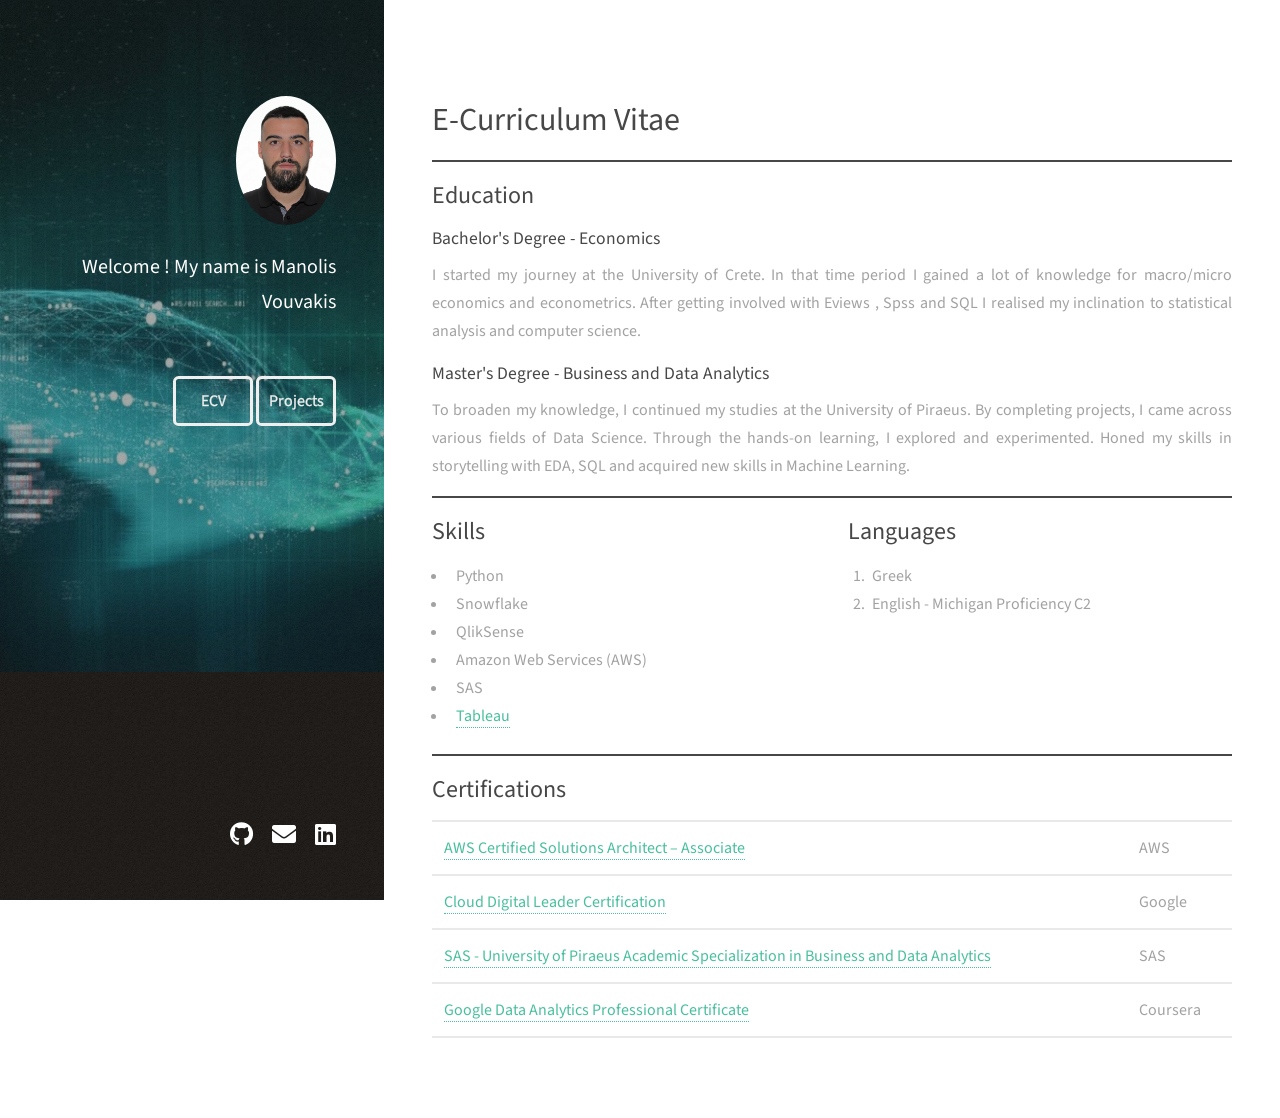
<file: index.html>
<!DOCTYPE HTML>

<html>
	<head>
		<title>Manolis Vouvakis</title>
		<meta charset="utf-8" />
		<meta name="viewport" content="width=device-width, initial-scale=1, user-scalable=no" />
		<link rel="stylesheet" href="assets/css/main.css" />
		<!-- Global site tag (gtag.js) - Google Analytics -->
		<script async src="https://www.googletagmanager.com/gtag/js?id=G-R4YEJYYSDJ"></script>
		<script>
		window.dataLayer = window.dataLayer || [];
		function gtag(){dataLayer.push(arguments);}
		gtag('js', new Date());

		gtag('config', 'G-R4YEJYYSDJ');
		</script>
		<link rel="icon" href="data:image/svg+xml,<svg xmlns=%22http://www.w3.org/2000/svg%22 viewBox=%220 0 100 100%22><text y=%22.9em%22 font-size=%2290%22>🤖</text></svg>">
	</head>
	
	<body class="is-preload">

		<!-- Header -->
		<header id="header">
			<div class="inner">
				<a href="#" class="image avatar"><img src="images/avatar.jpg" alt="" /></a>
				<h1><strong>Welcome !<br/>
				My name is Manolis Vouvakis<br /></h1></strong>
				<br/>
				<br/>
				<ul class="icons">
					<a href="index.html" class="button">ECV</a>
					<a href="projects.html" class="button"> Projects</a>
				</ul>
			</div>
			
		</header>


		<!-- Main -->
		<div id="main">
				<section>
					<header class="major">
						<h2>E-Curriculum Vitae</h2>
					</header>
					<!-- <p align="justify">Feel free to check out some of my projects !</p> -->
				</section>
				<section>
					<h2>Education</h2>
					
					<h4>Bachelor's Degree - Economics</h4>
					<p align="justify">I started my journey at the University of Crete. In that time period I gained a lot of knowledge for macro/micro economics and econometrics. After getting involved with Eviews , Spss and SQL I realised my inclination to statistical analysis and computer science.  </p>

					<h4>Master's Degree - Business and Data Analytics</h4>
					<p align="justify">To broaden my knowledge, I continued my studies at the University of Piraeus. By completing projects, I came across various fields of Data Science. Through the hands-on learning, I explored and experimented. Honed my skills in storytelling with EDA, SQL and acquired new skills in Machine Learning.</p>
				</section>
				<section>
					<div class="row">
						
						<div class="col-6 col-12-xsmall">
							<h2>Skills</h2>
							<ul>
								<li>Python</li>
								<li>Snowflake</li>
								<li>QlikSense</li>
								<li>Amazon Web Services (AWS)</li>
								<li>SAS</li>
								<li><a href="https://public.tableau.com/app/profile/manolis5971#!/?newProfile=&activeTab=0">Tableau</li></a>
							</ul>
						</div>
						<div class="col-6 col-12-xsmall">
							<h2>Languages</h2>
							<ol>
								<li>Greek</li>
								<li>English - Michigan Proficiency C2</li>
							</ol>
						</div>
					</div>
				</section>

				<section>
					<div>
						<h2>Certifications</h2>
					
						<table>
							<tbody>
								<tr>
									<td><a href="https://www.credly.com/badges/e6069e85-a4a1-4d57-ad2b-5b994cb06826/public_url"> AWS Certified Solutions Architect – Associate</a></td>
									<td>AWS</td>
								</tr>
								<tr>
									<td><a href="https://www.credly.com/badges/b5d3c0a4-45ec-47df-8855-a85343ca907e/public"> Cloud Digital Leader Certification</a></td>
									<td>Google</td>
								</tr>
								<tr>
									<td><a href="https://www.credly.com/badges/bc2b63ba-1ce1-4568-a927-0ab53191e6ae/linked_in?t=rwypki"> SAS - University of Piraeus Academic Specialization in Business and Data Analytics</a></td>
									<td>SAS</td>
								</tr>
								<tr>
									<td><a href="https://www.coursera.org/account/accomplishments/professional-cert/U594R2S8BNKU?utm_source=ln&utm_medium=certificate&utm_content=cert_image&utm_campaign=pdf_header_button&utm_product=prof"> Google Data Analytics Professional Certificate</a></td>
									<td>Coursera</td>
								</tr>
							</tbody>
						</table>
					</div>

				</section>
			
				<!-- <section>
					<div>
						<br />
						<blockquote>Only after you start your journey you realize the destination.</blockquote>
					</div>
					
				</section> -->
		</div>
						
		<!-- Footer -->
		<footer id="footer">
			<div class="inner">
				<ul class="icons">
					<li><a href="https://github.com/emvouvakis" class="icon brands fa-github"><span class="label"></span></a></li>
					<li><a href="mailto:em.vouvakis@gmail.com" class="icon solid fa-envelope"><span class="label"></span></a></li>
					<li><a href="https://www.linkedin.com/in/manolis-vouvakis/" class="icon brands fa-linkedin"><span class="label"></span></a></li>
				</ul>
			</div>
		</footer>

		<!-- Scripts -->
		<script src="assets/js/jquery.min.js"></script>
		<script src="assets/js/jquery.poptrox.min.js"></script>
		<script src="assets/js/browser.min.js"></script>
		<script src="assets/js/breakpoints.min.js"></script>
		<script src="assets/js/util.js"></script>
		<script src="assets/js/main.js"></script>
	</body>
</html>
</file>
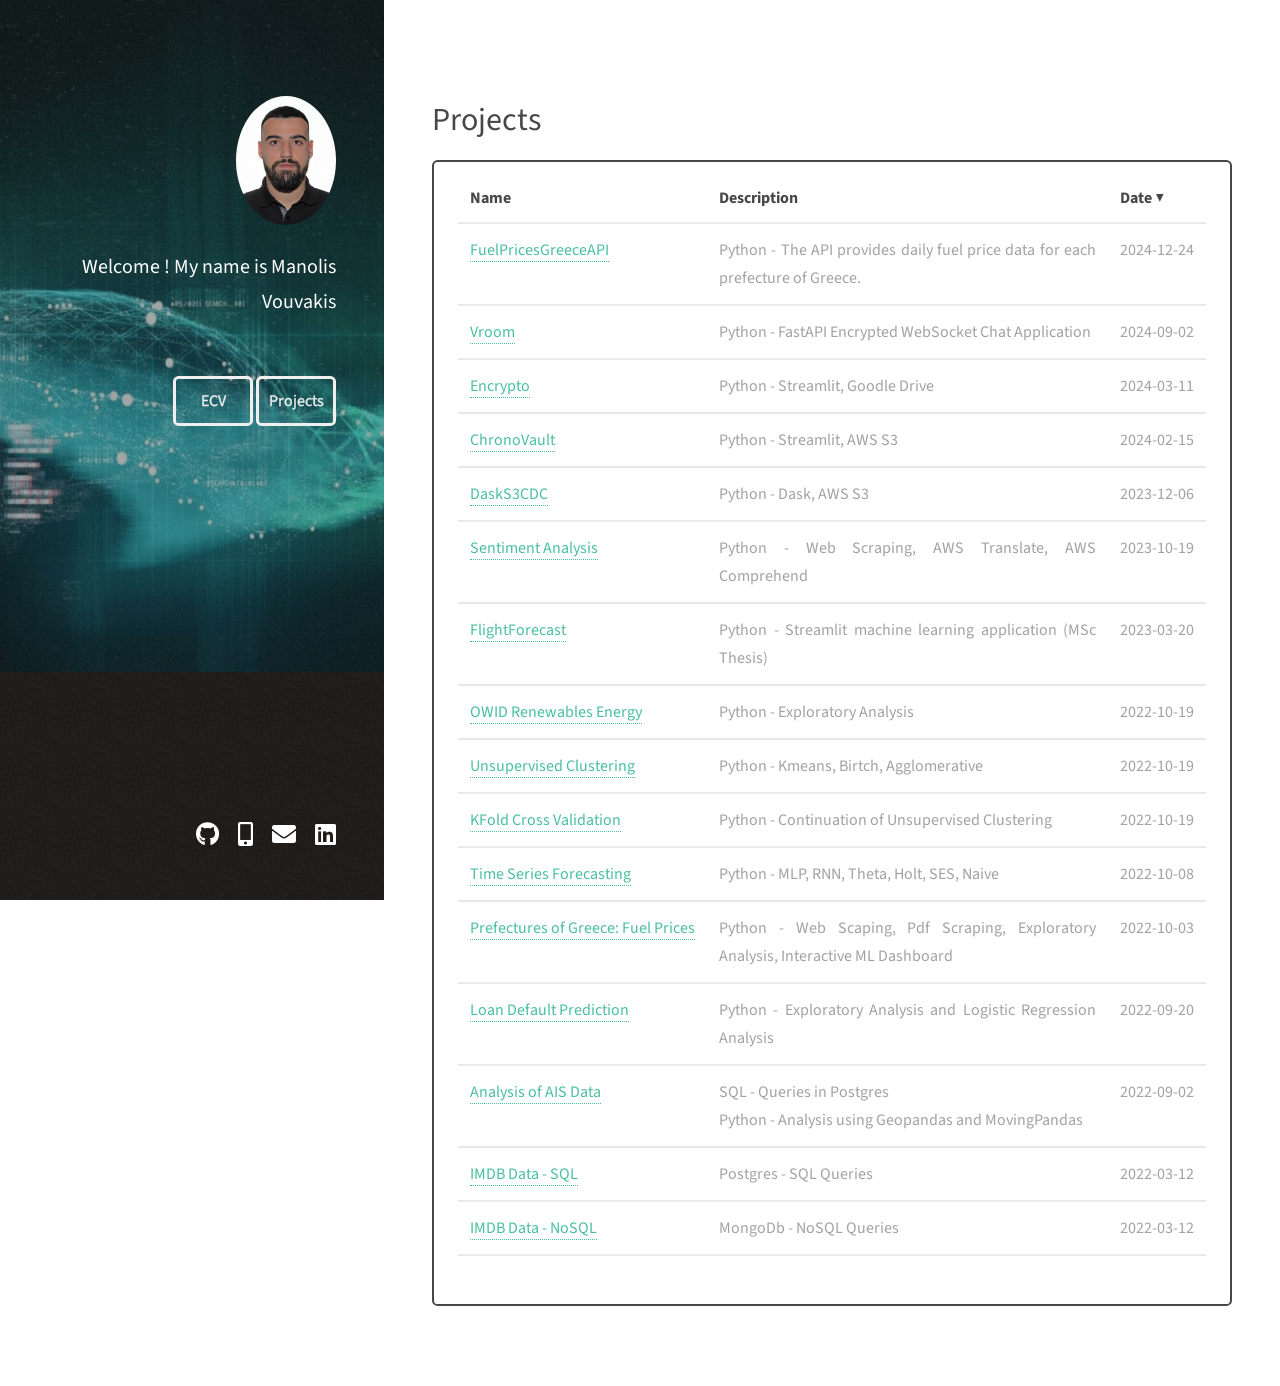
<file: projects.html>
<!DOCTYPE HTML>

<html>
	<head>
		<title>Manolis Vouvakis</title>
		<meta charset="utf-8" />
		<meta name="viewport" content="width=device-width, initial-scale=1, user-scalable=no" />
		<link rel="stylesheet" href="assets/css/main.css" />
		<!-- Global site tag (gtag.js) - Google Analytics -->
		<script async src="https://www.googletagmanager.com/gtag/js?id=G-R4YEJYYSDJ"></script>
		<script>
		window.dataLayer = window.dataLayer || [];
		function gtag(){dataLayer.push(arguments);}
		gtag('js', new Date());

		gtag('config', 'G-R4YEJYYSDJ');
		</script>
		<link rel="icon" href="data:image/svg+xml,<svg xmlns=%22http://www.w3.org/2000/svg%22 viewBox=%220 0 100 100%22><text y=%22.9em%22 font-size=%2290%22>🤖</text></svg>">
	</head>
	
	<body class="is-preload">

		<!-- Header -->
		<header id="header">
			<div class="inner">
				<a href="#" class="image avatar"><img src="images/avatar.jpg" alt="" /></a>
				<h1><strong>Welcome !<br/>
				My name is Manolis Vouvakis<br /></h1></strong>
				<br/>
				<br/>
				<ul class="icons">
					<a href="index.html" class="button">ECV</a>
					<a href="projects.html" class="button"> Projects</a>
				</ul>

			</div>
			
			
		</header>

		<!-- Main -->
		<div id="main">
			<section>
				<header class="major">
					<h2>Projects</h2>
				</header>
				<div class="box">
					<div class="table-wrapper">
						<table>
							<thead>
									<th>Name</th>
									<th>Description</th>
									<th>Date</th>
							</thead>
							<tbody>
								<tr>
									<td><a href="https://github.com/emvouvakis/Portfolio/blob/main/IMDB_Data_SQL.sql"> IMDB Data - SQL</a></td>
									<td>Postgres - SQL Queries</td>
									<td>2022-03-12</td>
								</tr>
								<tr>
									<td><a href="https://github.com/emvouvakis/Portfolio/blob/main/IMDB_Data_NoSQL">IMDB Data - NoSQL</a></td>
									<td>MongoDb - NoSQL Queries</td>
									<td>2022-03-12</td>
								</tr>
								<tr>
									<td><a href="https://github.com/emvouvakis/FuelPricesGreece"> Prefectures of Greece: Fuel Prices</a></td>
									<td>Python - Web Scaping, Pdf Scraping, Exploratory Analysis, Interactive ML Dashboard</td>
									<td>2022-10-03</td>
								</tr>
								<tr>
									<td><a href="https://github.com/emvouvakis/Portfolio/blob/main/exploratoryAnalysisOwid.ipynb">OWID Renewables Energy</a></td>
									<td>Python - Exploratory Analysis</td>
									<td>2022-10-19</td>
								</tr>
								<tr>
									<td><a href="https://github.com/emvouvakis/Portfolio/blob/main/Unsupervised_Clustering.ipynb"> Unsupervised Clustering</a></td>
									<td>Python - Kmeans, Birtch, Agglomerative</td>
									<td>2022-10-19</td>
								</tr>
								<tr>
									<td><a href="https://github.com/emvouvakis/Portfolio/blob/main/KFold_Cross_Validation.ipynb"> KFold Cross Validation</a></td>
									<td>Python - Continuation of Unsupervised Clustering</td>
									<td>2022-10-19</td>
								</tr>
								<tr>
									<td><a href="https://github.com/emvouvakis/AnalysisAIS"> Analysis of AIS Data </a></td>
									<td>SQL - Queries in Postgres<br/> Python - Analysis using Geopandas and  MovingPandas</td>
									<td>2022-09-02</td>
								</tr>
								<tr>
									<td><a href="https://github.com/emvouvakis/Portfolio/blob/main/LoanDefaultPrediction.ipynb">Loan Default Prediction</a></td>
									<td>Python - Exploratory Analysis and Logistic Regression Analysis</td>
									<td>2022-09-20</td>
								</tr>
								<tr>
									<td><a href="https://github.com/emvouvakis/Portfolio/blob/main/timeSeries.ipynb">Time Series Forecasting</a></td>
									<td>Python - MLP, RNN, Theta, Holt, SES, Naive</td>
									<td>2022-10-08</td>
								</tr>
								<tr>
									<td><a href="https://github.com/emvouvakis/FlightForecast">FlightForecast</a></td>
									<td>Python - Streamlit machine learning application (MSc Thesis)</td>
									<td>2023-03-20</td>
								</tr>
								<tr>
									<td><a href="https://github.com/emvouvakis/Portfolio/blob/main/AWS/bs4-Translate-Comprehend.ipynb">Sentiment Analysis</a></td>
									<td>Python - Web Scraping, AWS Translate, AWS Comprehend</td>
									<td>2023-10-19</td>
								</tr>
								<tr>
									<td><a href="https://github.com/emvouvakis/Portfolio/blob/main/AWS/DaskS3CDC.ipynb">DaskS3CDC</a></td>
									<td>Python - Dask, AWS S3</td>
									<td>2023-12-06</td>
								</tr>
								<tr>
									<td><a href="https://github.com/emvouvakis/ChronoVault">ChronoVault</a></td>
									<td>Python - Streamlit, AWS S3</td>
									<td>2024-02-15</td>
								</tr>
								<tr>
									<td><a href="https://github.com/emvouvakis/Encrypto">Encrypto</a></td>
									<td>Python - Streamlit, Goodle Drive</td>
									<td>2024-03-11</td>
								</tr>
								<tr>
									<td><a href="https://github.com/emvouvakis/Vroom">Vroom</a></td>
									<td>Python - FastAPI Encrypted WebSocket Chat Application</td>
									<td>2024-09-02</td>
								</tr>
								<tr>
									<td><a href="https://github.com/emvouvakis/FuelPricesGreeceAPI">FuelPricesGreeceAPI</a></td>
									<td>Python - The API provides daily fuel price data for each prefecture of Greece.</td>
									<td>2024-12-24</td>
								</tr>

							</tbody>
							<tfoot>
								<tr>
									<td></td>
								</tr>
							</tfoot>
						</table>
					</div>
				</div>
			</section>
									
		<!-- Footer -->
		<footer id="footer">
			<div class="inner">
				<ul class="icons">
					<li><a href="https://github.com/emvouvakis" class="icon brands fa-github"><span class="label"></span></a></li>
					<li><a href="tel:+306973899547"class="icon solid fa-mobile-alt"><span class="label"></span></a></li>
					<li><a href="mailto:em.vouvakis@gmail.com" class="icon solid fa-envelope"><span class="label"></span></a></li>
					<li><a href="https://www.linkedin.com/in/manolis-vouvakis/" class="icon brands fa-linkedin"><span class="label"></span></a></li>
				</ul>
			</div>
		</footer>

		<!-- Scripts -->
		<script src="assets/js/jquery.min.js"></script>
		<script src="assets/js/jquery.poptrox.min.js"></script>
		<script src="assets/js/browser.min.js"></script>
		<script src="assets/js/breakpoints.min.js"></script>
		<script src="assets/js/util.js"></script>
		<script src="assets/js/main.js"></script>
		<script src="assets/js/sort_table.js"></script>

	</body>
</html>
</file>
<file: assets/css/main.css>
@import url("fontawesome-all.min.css");
@import url("https://fonts.googleapis.com/css?family=Source+Sans+Pro:400,400italic");

/*
	Strata by HTML5 UP
	html5up.net | @ajlkn
	Free for personal and commercial use under the CCA 3.0 license (html5up.net/license)
*/

html, body, div, span, applet, object,
iframe, h1, h2, h3, h4, h5, h6, p, blockquote,
pre, a, abbr, acronym, address, big, cite,
code, del, dfn, em, img, ins, kbd, q, s, samp,
small, strike, strong, sub, sup, tt, var, b,
u, i, center, dl, dt, dd, ol, ul, li, fieldset,
form, label, legend, table, caption, tbody,
tfoot, thead, tr, th, td, article, aside,
canvas, details, embed, figure, figcaption,
footer, header, hgroup, menu, nav, output, ruby,
section, summary, time, mark, audio, video {
	margin: 0;
	padding: 0;
	border: 0;
	font-size: 100%;
	font: inherit;
	vertical-align: baseline;}

article, aside, details, figcaption, figure,
footer, header, hgroup, menu, nav, section {
	display: block;}

body {
	line-height: 1;
}

ol, ul {
	list-style: none;
}

blockquote, q {
	quotes: none;
}

	blockquote:before, blockquote:after, q:before, q:after {
		content: '';
		content: none;
	}

table {
	border-collapse: collapse;
	border-spacing: 0;
}

body {
	-webkit-text-size-adjust: none;
}

mark {
	background-color: transparent;
	color: inherit;
}

input::-moz-focus-inner {
	border: 0;
	padding: 0;
}

input, select, textarea {
	-moz-appearance: none;
	-webkit-appearance: none;
	-ms-appearance: none;
	appearance: none;
}

/* Basic */

	html {
		box-sizing: border-box;
	}

	*, *:before, *:after {
		box-sizing: inherit;
	}

	body {
		background: rgba(255, 255, 255, 0.918);
	}

		body.is-preload *, body.is-preload *:before, body.is-preload *:after {
			-moz-animation: none !important;
			-webkit-animation: none !important;
			-ms-animation: none !important;
			animation: none !important;
			-moz-transition: none !important;
			-webkit-transition: none !important;
			-ms-transition: none !important;
			transition: none !important;
		}

	body, input, select, textarea {
		color: #a2a2a2;
		font-family: "Source Sans Pro", Helvetica, sans-serif;
		font-size: 16pt;
		font-weight: 400;
		line-height: 1.75em;
	}

	a {
		-moz-transition: color 0.2s ease-in-out, border-color 0.2s ease-in-out;
		-webkit-transition: color 0.2s ease-in-out, border-color 0.2s ease-in-out;
		-ms-transition: color 0.2s ease-in-out, border-color 0.2s ease-in-out;
		transition: color 0.2s ease-in-out, border-color 0.2s ease-in-out;
		border-bottom: dotted 0.2px;
		color: #49bf9d;
		text-decoration: none;
	}

		a:hover {
			border-bottom-color: transparent;
			color: #49bf9d !important;
			text-decoration: none;
		}

	strong, b {
		color: #787878;
		font-weight: 400;
	}

	em, i {
		font-style: italic;
	}

	p {
		margin: 0 0 1em 0;
	}

	h1, h2, h3, h4, h5, h6 {
		color: #474747;
		font-weight: 400;
		line-height: 1em;
		margin: 0 0 0.5em 0;
	}

		h1 a, h2 a, h3 a, h4 a, h5 a, h6 a {
			color: inherit;
			text-decoration: none;
		}

	h1 {
		font-size: 2em;
		line-height: 1.5em;
	}

	h2 {
		font-size: 1.5em;
		line-height: 1.5em;
	}

	h3 {
		font-size: 1.25em;
		line-height: 1.5em;
	}

	h4 {
		font-size: 1.1em;
		line-height: 1.5em;
	}

	h5 {
		font-size: 0.9em;
		line-height: 1.5em;
	}

	h6 {
		font-size: 0.7em;
		line-height: 1.5em;
	}

	sub {
		font-size: 0.8em;
		position: relative;
		top: 0.5em;
	}

	sup {
		font-size: 0.8em;
		position: relative;
		top: -0.5em;
	}

	hr {
		border: 0;
		border-bottom: solid 2px #efefef;
		margin: 2em 0;
	}

		hr.major {
			margin: 3em 0;
		}

	blockquote {
		border-left: solid 6px #efefef;
		font-style: italic;
		margin: 0 0 2em 0;
		padding: 0.5em 0 0.5em 1.5em;
	}

	code {
		background: #f7f7f7;
		border-radius: 0.35em;
		border: solid 2px #efefef;
		font-family: "Courier New", monospace;
		font-size: 0.9em;
		margin: 0 0.25em;
		padding: 0.25em 0.65em;
	}

	pre {
		-webkit-overflow-scrolling: touch;
		font-family: "Courier New", monospace;
		font-size: 0.9em;
		margin: 0 0 2em 0;
	}

		pre code {
			display: block;
			line-height: 1.75em;
			padding: 1em 1.5em;
			overflow-x: auto;
		}

	.align-left {
		text-align: left;
	}

	.align-center {
		text-align: center;
	}

	.align-right {
		text-align: right;
	}

/* Container */

	.container {
		margin: 0 auto;
		max-width: calc(100% - 4em);
		width: 100%;
	}

		.container.xsmall {
			width: 25%;
		}

		.container.small {
			width: 50%;
		}

		.container.medium {
			width: 75%;
		}

		.container.large {
			width: 125%;
		}

		.container.xlarge {
			width: 150%;
		}

		.container.max {
			width: 100%;
		}

		@media screen and (max-width: 980px) {

			.container {
				width: 100% !important;
				max-width: 100% !important;
			}

		}

		@media screen and (max-width: 480px) {

			.container {
				max-width: calc(100% - 3em);
			}

		}

/* Row */

	.row {
		display: flex;
		flex-wrap: wrap;
		box-sizing: border-box;
		align-items: stretch;
	}

		.row > * {
			box-sizing: border-box;
		}

		.row.gtr-uniform > * > :last-child {
			margin-bottom: 0;
		}

		.row.aln-left {
			justify-content: flex-start;
		}

		.row.aln-center {
			justify-content: center;
		}

		.row.aln-right {
			justify-content: flex-end;
		}

		.row.aln-top {
			align-items: flex-start;
		}

		.row.aln-middle {
			align-items: center;
		}

		.row.aln-bottom {
			align-items: flex-end;
		}

		.row > .imp {
			order: -1;
		}

		.row > .col-1 {
			width: 8.33333%;
		}

		.row > .off-1 {
			margin-left: 8.33333%;
		}

		.row > .col-2 {
			width: 16.66667%;
		}

		.row > .off-2 {
			margin-left: 16.66667%;
		}

		.row > .col-3 {
			width: 25%;
		}

		.row > .off-3 {
			margin-left: 25%;
		}

		.row > .col-4 {
			width: 33.33333%;
		}

		.row > .off-4 {
			margin-left: 33.33333%;
		}

		.row > .col-5 {
			width: 41.66667%;
		}

		.row > .off-5 {
			margin-left: 41.66667%;
		}

		.row > .col-6 {
			width: 50%;
		}

		.row > .off-6 {
			margin-left: 50%;
		}

		.row > .col-7 {
			width: 58.33333%;
		}

		.row > .off-7 {
			margin-left: 58.33333%;
		}

		.row > .col-8 {
			width: 66.66667%;
		}

		.row > .off-8 {
			margin-left: 66.66667%;
		}

		.row > .col-9 {
			width: 75%;
		}

		.row > .off-9 {
			margin-left: 75%;
		}

		.row > .col-10 {
			width: 83.33333%;
		}

		.row > .off-10 {
			margin-left: 83.33333%;
		}

		.row > .col-11 {
			width: 91.66667%;
		}

		.row > .off-11 {
			margin-left: 91.66667%;
		}

		.row > .col-12 {
			width: 100%;
		}

		.row > .off-12 {
			margin-left: 100%;
		}

		.row.gtr-0 {
			margin-top: 0;
			margin-left: 0em;
		}

			.row.gtr-0 > * {
				padding: 0 0 0 0em;
			}

			.row.gtr-0.gtr-uniform {
				margin-top: 0em;
			}

				.row.gtr-0.gtr-uniform > * {
					padding-top: 0em;
				}

		.row.gtr-25 {
			margin-top: 0;
			margin-left: -0.625em;
		}

			.row.gtr-25 > * {
				padding: 0 0 0 0.625em;
			}

			.row.gtr-25.gtr-uniform {
				margin-top: -0.625em;
			}

				.row.gtr-25.gtr-uniform > * {
					padding-top: 0.625em;
				}

		.row.gtr-50 {
			margin-top: 0;
			margin-left: -1.25em;
		}

			.row.gtr-50 > * {
				padding: 0 0 0 1.25em;
			}

			.row.gtr-50.gtr-uniform {
				margin-top: -1.25em;
			}

				.row.gtr-50.gtr-uniform > * {
					padding-top: 1.25em;
				}

		.row {
			margin-top: 0;
			margin-left: -2.5em;
		}

			.row > * {
				padding: 0 0 0 2.5em;
			}

			.row.gtr-uniform {
				margin-top: -2.5em;
			}

				.row.gtr-uniform > * {
					padding-top: 2.5em;
				}

		.row.gtr-150 {
			margin-top: 0;
			margin-left: -3.75em;
		}

			.row.gtr-150 > * {
				padding: 0 0 0 3.75em;
			}

			.row.gtr-150.gtr-uniform {
				margin-top: -3.75em;
			}

				.row.gtr-150.gtr-uniform > * {
					padding-top: 3.75em;
				}

		.row.gtr-200 {
			margin-top: 0;
			margin-left: -5em;
		}

			.row.gtr-200 > * {
				padding: 0 0 0 5em;
			}

			.row.gtr-200.gtr-uniform {
				margin-top: -5em;
			}

				.row.gtr-200.gtr-uniform > * {
					padding-top: 5em;
				}

		@media screen and (max-width: 1800px) {

			.row {
				display: flex;
				flex-wrap: wrap;
				box-sizing: border-box;
				align-items: stretch;
			}

				.row > * {
					box-sizing: border-box;
				}

				.row.gtr-uniform > * > :last-child {
					margin-bottom: 0;
				}

				.row.aln-left {
					justify-content: flex-start;
				}

				.row.aln-center {
					justify-content: center;
				}

				.row.aln-right {
					justify-content: flex-end;
				}

				.row.aln-top {
					align-items: flex-start;
				}

				.row.aln-middle {
					align-items: center;
				}

				.row.aln-bottom {
					align-items: flex-end;
				}

				.row > .imp-xlarge {
					order: -1;
				}

				.row > .col-1-xlarge {
					width: 8.33333%;
				}

				.row > .off-1-xlarge {
					margin-left: 8.33333%;
				}

				.row > .col-2-xlarge {
					width: 16.66667%;
				}

				.row > .off-2-xlarge {
					margin-left: 16.66667%;
				}

				.row > .col-3-xlarge {
					width: 25%;
				}

				.row > .off-3-xlarge {
					margin-left: 25%;
				}

				.row > .col-4-xlarge {
					width: 33.33333%;
				}

				.row > .off-4-xlarge {
					margin-left: 33.33333%;
				}

				.row > .col-5-xlarge {
					width: 41.66667%;
				}

				.row > .off-5-xlarge {
					margin-left: 41.66667%;
				}

				.row > .col-6-xlarge {
					width: 50%;
				}

				.row > .off-6-xlarge {
					margin-left: 50%;
				}

				.row > .col-7-xlarge {
					width: 58.33333%;
				}

				.row > .off-7-xlarge {
					margin-left: 58.33333%;
				}

				.row > .col-8-xlarge {
					width: 66.66667%;
				}

				.row > .off-8-xlarge {
					margin-left: 66.66667%;
				}

				.row > .col-9-xlarge {
					width: 75%;
				}

				.row > .off-9-xlarge {
					margin-left: 75%;
				}

				.row > .col-10-xlarge {
					width: 83.33333%;
				}

				.row > .off-10-xlarge {
					margin-left: 83.33333%;
				}

				.row > .col-11-xlarge {
					width: 91.66667%;
				}

				.row > .off-11-xlarge {
					margin-left: 91.66667%;
				}

				.row > .col-12-xlarge {
					width: 100%;
				}

				.row > .off-12-xlarge {
					margin-left: 100%;
				}

				.row.gtr-0 {
					margin-top: 0;
					margin-left: 0em;
				}

					.row.gtr-0 > * {
						padding: 0 0 0 0em;
					}

					.row.gtr-0.gtr-uniform {
						margin-top: 0em;
					}

						.row.gtr-0.gtr-uniform > * {
							padding-top: 0em;
						}

				.row.gtr-25 {
					margin-top: 0;
					margin-left: -0.625em;
				}

					.row.gtr-25 > * {
						padding: 0 0 0 0.625em;
					}

					.row.gtr-25.gtr-uniform {
						margin-top: -0.625em;
					}

						.row.gtr-25.gtr-uniform > * {
							padding-top: 0.625em;
						}

				.row.gtr-50 {
					margin-top: 0;
					margin-left: -1.25em;
				}

					.row.gtr-50 > * {
						padding: 0 0 0 1.25em;
					}

					.row.gtr-50.gtr-uniform {
						margin-top: -1.25em;
					}

						.row.gtr-50.gtr-uniform > * {
							padding-top: 1.25em;
						}

				.row {
					margin-top: 0;
					margin-left: -2.5em;
				}

					.row > * {
						padding: 0 0 0 2.5em;
					}

					.row.gtr-uniform {
						margin-top: -2.5em;
					}

						.row.gtr-uniform > * {
							padding-top: 2.5em;
						}

				.row.gtr-150 {
					margin-top: 0;
					margin-left: -3.75em;
				}

					.row.gtr-150 > * {
						padding: 0 0 0 3.75em;
					}

					.row.gtr-150.gtr-uniform {
						margin-top: -3.75em;
					}

						.row.gtr-150.gtr-uniform > * {
							padding-top: 3.75em;
						}

				.row.gtr-200 {
					margin-top: 0;
					margin-left: -5em;
				}

					.row.gtr-200 > * {
						padding: 0 0 0 5em;
					}

					.row.gtr-200.gtr-uniform {
						margin-top: -5em;
					}

						.row.gtr-200.gtr-uniform > * {
							padding-top: 5em;
						}

		}

		@media screen and (max-width: 1280px) {

			.row {
				display: flex;
				flex-wrap: wrap;
				box-sizing: border-box;
				align-items: stretch;
			}

				.row > * {
					box-sizing: border-box;
				}

				.row.gtr-uniform > * > :last-child {
					margin-bottom: 0;
				}

				.row.aln-left {
					justify-content: flex-start;
				}

				.row.aln-center {
					justify-content: center;
				}

				.row.aln-right {
					justify-content: flex-end;
				}

				.row.aln-top {
					align-items: flex-start;
				}

				.row.aln-middle {
					align-items: center;
				}

				.row.aln-bottom {
					align-items: flex-end;
				}

				.row > .imp-large {
					order: -1;
				}

				.row > .col-1-large {
					width: 8.33333%;
				}

				.row > .off-1-large {
					margin-left: 8.33333%;
				}

				.row > .col-2-large {
					width: 16.66667%;
				}

				.row > .off-2-large {
					margin-left: 16.66667%;
				}

				.row > .col-3-large {
					width: 25%;
				}

				.row > .off-3-large {
					margin-left: 25%;
				}

				.row > .col-4-large {
					width: 33.33333%;
				}

				.row > .off-4-large {
					margin-left: 33.33333%;
				}

				.row > .col-5-large {
					width: 41.66667%;
				}

				.row > .off-5-large {
					margin-left: 41.66667%;
				}

				.row > .col-6-large {
					width: 50%;
				}

				.row > .off-6-large {
					margin-left: 50%;
				}

				.row > .col-7-large {
					width: 58.33333%;
				}

				.row > .off-7-large {
					margin-left: 58.33333%;
				}

				.row > .col-8-large {
					width: 66.66667%;
				}

				.row > .off-8-large {
					margin-left: 66.66667%;
				}

				.row > .col-9-large {
					width: 75%;
				}

				.row > .off-9-large {
					margin-left: 75%;
				}

				.row > .col-10-large {
					width: 83.33333%;
				}

				.row > .off-10-large {
					margin-left: 83.33333%;
				}

				.row > .col-11-large {
					width: 91.66667%;
				}

				.row > .off-11-large {
					margin-left: 91.66667%;
				}

				.row > .col-12-large {
					width: 100%;
				}

				.row > .off-12-large {
					margin-left: 100%;
				}

				.row.gtr-0 {
					margin-top: 0;
					margin-left: 0em;
				}

					.row.gtr-0 > * {
						padding: 0 0 0 0em;
					}

					.row.gtr-0.gtr-uniform {
						margin-top: 0em;
					}

						.row.gtr-0.gtr-uniform > * {
							padding-top: 0em;
						}

				.row.gtr-25 {
					margin-top: 0;
					margin-left: -0.5em;
				}

					.row.gtr-25 > * {
						padding: 0 0 0 0.5em;
					}

					.row.gtr-25.gtr-uniform {
						margin-top: -0.5em;
					}

						.row.gtr-25.gtr-uniform > * {
							padding-top: 0.5em;
						}

				.row.gtr-50 {
					margin-top: 0;
					margin-left: -1em;
				}

					.row.gtr-50 > * {
						padding: 0 0 0 1em;
					}

					.row.gtr-50.gtr-uniform {
						margin-top: -1em;
					}

						.row.gtr-50.gtr-uniform > * {
							padding-top: 1em;
						}

				.row {
					margin-top: 0;
					margin-left: -2em;
				}

					.row > * {
						padding: 0 0 0 2em;
					}

					.row.gtr-uniform {
						margin-top: -2em;
					}

						.row.gtr-uniform > * {
							padding-top: 2em;
						}

				.row.gtr-150 {
					margin-top: 0;
					margin-left: -3em;
				}

					.row.gtr-150 > * {
						padding: 0 0 0 3em;
					}

					.row.gtr-150.gtr-uniform {
						margin-top: -3em;
					}

						.row.gtr-150.gtr-uniform > * {
							padding-top: 3em;
						}

				.row.gtr-200 {
					margin-top: 0;
					margin-left: -4em;
				}

					.row.gtr-200 > * {
						padding: 0 0 0 4em;
					}

					.row.gtr-200.gtr-uniform {
						margin-top: -4em;
					}

						.row.gtr-200.gtr-uniform > * {
							padding-top: 4em;
						}

		}

		@media screen and (max-width: 980px) {

			.row {
				display: flex;
				flex-wrap: wrap;
				box-sizing: border-box;
				align-items: stretch;
			}

				.row > * {
					box-sizing: border-box;
				}

				.row.gtr-uniform > * > :last-child {
					margin-bottom: 0;
				}

				.row.aln-left {
					justify-content: flex-start;
				}

				.row.aln-center {
					justify-content: center;
				}

				.row.aln-right {
					justify-content: flex-end;
				}

				.row.aln-top {
					align-items: flex-start;
				}

				.row.aln-middle {
					align-items: center;
				}

				.row.aln-bottom {
					align-items: flex-end;
				}

				.row > .imp-medium {
					order: -1;
				}

				.row > .col-1-medium {
					width: 8.33333%;
				}

				.row > .off-1-medium {
					margin-left: 8.33333%;
				}

				.row > .col-2-medium {
					width: 16.66667%;
				}

				.row > .off-2-medium {
					margin-left: 16.66667%;
				}

				.row > .col-3-medium {
					width: 25%;
				}

				.row > .off-3-medium {
					margin-left: 25%;
				}

				.row > .col-4-medium {
					width: 33.33333%;
				}

				.row > .off-4-medium {
					margin-left: 33.33333%;
				}

				.row > .col-5-medium {
					width: 41.66667%;
				}

				.row > .off-5-medium {
					margin-left: 41.66667%;
				}

				.row > .col-6-medium {
					width: 50%;
				}

				.row > .off-6-medium {
					margin-left: 50%;
				}

				.row > .col-7-medium {
					width: 58.33333%;
				}

				.row > .off-7-medium {
					margin-left: 58.33333%;
				}

				.row > .col-8-medium {
					width: 66.66667%;
				}

				.row > .off-8-medium {
					margin-left: 66.66667%;
				}

				.row > .col-9-medium {
					width: 75%;
				}

				.row > .off-9-medium {
					margin-left: 75%;
				}

				.row > .col-10-medium {
					width: 83.33333%;
				}

				.row > .off-10-medium {
					margin-left: 83.33333%;
				}

				.row > .col-11-medium {
					width: 91.66667%;
				}

				.row > .off-11-medium {
					margin-left: 91.66667%;
				}

				.row > .col-12-medium {
					width: 100%;
				}

				.row > .off-12-medium {
					margin-left: 100%;
				}

				.row.gtr-0 {
					margin-top: 0;
					margin-left: 0em;
				}

					.row.gtr-0 > * {
						padding: 0 0 0 0em;
					}

					.row.gtr-0.gtr-uniform {
						margin-top: 0em;
					}

						.row.gtr-0.gtr-uniform > * {
							padding-top: 0em;
						}

				.row.gtr-25 {
					margin-top: 0;
					margin-left: -0.5em;
				}

					.row.gtr-25 > * {
						padding: 0 0 0 0.5em;
					}

					.row.gtr-25.gtr-uniform {
						margin-top: -0.5em;
					}

						.row.gtr-25.gtr-uniform > * {
							padding-top: 0.5em;
						}

				.row.gtr-50 {
					margin-top: 0;
					margin-left: -1em;
				}

					.row.gtr-50 > * {
						padding: 0 0 0 1em;
					}

					.row.gtr-50.gtr-uniform {
						margin-top: -1em;
					}

						.row.gtr-50.gtr-uniform > * {
							padding-top: 1em;
						}

				.row {
					margin-top: 0;
					margin-left: -2em;
				}

					.row > * {
						padding: 0 0 0 2em;
					}

					.row.gtr-uniform {
						margin-top: -2em;
					}

						.row.gtr-uniform > * {
							padding-top: 2em;
						}

				.row.gtr-150 {
					margin-top: 0;
					margin-left: -3em;
				}

					.row.gtr-150 > * {
						padding: 0 0 0 3em;
					}

					.row.gtr-150.gtr-uniform {
						margin-top: -3em;
					}

						.row.gtr-150.gtr-uniform > * {
							padding-top: 3em;
						}

				.row.gtr-200 {
					margin-top: 0;
					margin-left: -4em;
				}

					.row.gtr-200 > * {
						padding: 0 0 0 4em;
					}

					.row.gtr-200.gtr-uniform {
						margin-top: -4em;
					}

						.row.gtr-200.gtr-uniform > * {
							padding-top: 4em;
						}

		}

		@media screen and (max-width: 736px) {

			.row {
				display: flex;
				flex-wrap: wrap;
				box-sizing: border-box;
				align-items: stretch;
			}

				.row > * {
					box-sizing: border-box;
				}

				.row.gtr-uniform > * > :last-child {
					margin-bottom: 0;
				}

				.row.aln-left {
					justify-content: flex-start;
				}

				.row.aln-center {
					justify-content: center;
				}

				.row.aln-right {
					justify-content: flex-end;
				}

				.row.aln-top {
					align-items: flex-start;
				}

				.row.aln-middle {
					align-items: center;
				}

				.row.aln-bottom {
					align-items: flex-end;
				}

				.row > .imp-small {
					order: -1;
				}

				.row > .col-1-small {
					width: 8.33333%;
				}

				.row > .off-1-small {
					margin-left: 8.33333%;
				}

				.row > .col-2-small {
					width: 16.66667%;
				}

				.row > .off-2-small {
					margin-left: 16.66667%;
				}

				.row > .col-3-small {
					width: 25%;
				}

				.row > .off-3-small {
					margin-left: 25%;
				}

				.row > .col-4-small {
					width: 33.33333%;
				}

				.row > .off-4-small {
					margin-left: 33.33333%;
				}

				.row > .col-5-small {
					width: 41.66667%;
				}

				.row > .off-5-small {
					margin-left: 41.66667%;
				}

				.row > .col-6-small {
					width: 50%;
				}

				.row > .off-6-small {
					margin-left: 50%;
				}

				.row > .col-7-small {
					width: 58.33333%;
				}

				.row > .off-7-small {
					margin-left: 58.33333%;
				}

				.row > .col-8-small {
					width: 66.66667%;
				}

				.row > .off-8-small {
					margin-left: 66.66667%;
				}

				.row > .col-9-small {
					width: 75%;
				}

				.row > .off-9-small {
					margin-left: 75%;
				}

				.row > .col-10-small {
					width: 83.33333%;
				}

				.row > .off-10-small {
					margin-left: 83.33333%;
				}

				.row > .col-11-small {
					width: 91.66667%;
				}

				.row > .off-11-small {
					margin-left: 91.66667%;
				}

				.row > .col-12-small {
					width: 100%;
				}

				.row > .off-12-small {
					margin-left: 100%;
				}

				.row.gtr-0 {
					margin-top: 0;
					margin-left: 0em;
				}

					.row.gtr-0 > * {
						padding: 0 0 0 0em;
					}

					.row.gtr-0.gtr-uniform {
						margin-top: 0em;
					}

						.row.gtr-0.gtr-uniform > * {
							padding-top: 0em;
						}

				.row.gtr-25 {
					margin-top: 0;
					margin-left: -0.375em;
				}

					.row.gtr-25 > * {
						padding: 0 0 0 0.375em;
					}

					.row.gtr-25.gtr-uniform {
						margin-top: -0.375em;
					}

						.row.gtr-25.gtr-uniform > * {
							padding-top: 0.375em;
						}

				.row.gtr-50 {
					margin-top: 0;
					margin-left: -0.75em;
				}

					.row.gtr-50 > * {
						padding: 0 0 0 0.75em;
					}

					.row.gtr-50.gtr-uniform {
						margin-top: -0.75em;
					}

						.row.gtr-50.gtr-uniform > * {
							padding-top: 0.75em;
						}

				.row {
					margin-top: 0;
					margin-left: -1.5em;
				}

					.row > * {
						padding: 0 0 0 1.5em;
					}

					.row.gtr-uniform {
						margin-top: -1.5em;
					}

						.row.gtr-uniform > * {
							padding-top: 1.5em;
						}

				.row.gtr-150 {
					margin-top: 0;
					margin-left: -2.25em;
				}

					.row.gtr-150 > * {
						padding: 0 0 0 2.25em;
					}

					.row.gtr-150.gtr-uniform {
						margin-top: -2.25em;
					}

						.row.gtr-150.gtr-uniform > * {
							padding-top: 2.25em;
						}

				.row.gtr-200 {
					margin-top: 0;
					margin-left: -3em;
				}

					.row.gtr-200 > * {
						padding: 0 0 0 3em;
					}

					.row.gtr-200.gtr-uniform {
						margin-top: -3em;
					}

						.row.gtr-200.gtr-uniform > * {
							padding-top: 3em;
						}

		}

		@media screen and (max-width: 480px) {

			.row {
				display: flex;
				flex-wrap: wrap;
				box-sizing: border-box;
				align-items: stretch;
			}

				.row > * {
					box-sizing: border-box;
				}

				.row.gtr-uniform > * > :last-child {
					margin-bottom: 0;
				}

				.row.aln-left {
					justify-content: flex-start;
				}

				.row.aln-center {
					justify-content: center;
				}

				.row.aln-right {
					justify-content: flex-end;
				}

				.row.aln-top {
					align-items: flex-start;
				}

				.row.aln-middle {
					align-items: center;
				}

				.row.aln-bottom {
					align-items: flex-end;
				}

				.row > .imp-xsmall {
					order: -1;
				}

				.row > .col-1-xsmall {
					width: 8.33333%;
				}

				.row > .off-1-xsmall {
					margin-left: 8.33333%;
				}

				.row > .col-2-xsmall {
					width: 16.66667%;
				}

				.row > .off-2-xsmall {
					margin-left: 16.66667%;
				}

				.row > .col-3-xsmall {
					width: 25%;
				}

				.row > .off-3-xsmall {
					margin-left: 25%;
				}

				.row > .col-4-xsmall {
					width: 33.33333%;
				}

				.row > .off-4-xsmall {
					margin-left: 33.33333%;
				}

				.row > .col-5-xsmall {
					width: 41.66667%;
				}

				.row > .off-5-xsmall {
					margin-left: 41.66667%;
				}

				.row > .col-6-xsmall {
					width: 50%;
				}

				.row > .off-6-xsmall {
					margin-left: 50%;
				}

				.row > .col-7-xsmall {
					width: 58.33333%;
				}

				.row > .off-7-xsmall {
					margin-left: 58.33333%;
				}

				.row > .col-8-xsmall {
					width: 66.66667%;
				}

				.row > .off-8-xsmall {
					margin-left: 66.66667%;
				}

				.row > .col-9-xsmall {
					width: 75%;
				}

				.row > .off-9-xsmall {
					margin-left: 75%;
				}

				.row > .col-10-xsmall {
					width: 83.33333%;
				}

				.row > .off-10-xsmall {
					margin-left: 83.33333%;
				}

				.row > .col-11-xsmall {
					width: 91.66667%;
				}

				.row > .off-11-xsmall {
					margin-left: 91.66667%;
				}

				.row > .col-12-xsmall {
					width: 100%;
				}

				.row > .off-12-xsmall {
					margin-left: 100%;
				}

				.row.gtr-0 {
					margin-top: 0;
					margin-left: 0em;
				}

					.row.gtr-0 > * {
						padding: 0 0 0 0em;
					}

					.row.gtr-0.gtr-uniform {
						margin-top: 0em;
					}

						.row.gtr-0.gtr-uniform > * {
							padding-top: 0em;
						}

				.row.gtr-25 {
					margin-top: 0;
					margin-left: -0.375em;
				}

					.row.gtr-25 > * {
						padding: 0 0 0 0.375em;
					}

					.row.gtr-25.gtr-uniform {
						margin-top: -0.375em;
					}

						.row.gtr-25.gtr-uniform > * {
							padding-top: 0.375em;
						}

				.row.gtr-50 {
					margin-top: 0;
					margin-left: -0.75em;
				}

					.row.gtr-50 > * {
						padding: 0 0 0 0.75em;
					}

					.row.gtr-50.gtr-uniform {
						margin-top: -0.75em;
					}

						.row.gtr-50.gtr-uniform > * {
							padding-top: 0.75em;
						}

				.row {
					margin-top: 0;
					margin-left: -1.5em;
				}

					.row > * {
						padding: 0 0 0 1.5em;
					}

					.row.gtr-uniform {
						margin-top: -1.5em;
					}

						.row.gtr-uniform > * {
							padding-top: 1.5em;
						}

				.row.gtr-150 {
					margin-top: 0;
					margin-left: -2.25em;
				}

					.row.gtr-150 > * {
						padding: 0 0 0 2.25em;
					}

					.row.gtr-150.gtr-uniform {
						margin-top: -2.25em;
					}

						.row.gtr-150.gtr-uniform > * {
							padding-top: 2.25em;
						}

				.row.gtr-200 {
					margin-top: 0;
					margin-left: -3em;
				}

					.row.gtr-200 > * {
						padding: 0 0 0 3em;
					}

					.row.gtr-200.gtr-uniform {
						margin-top: -3em;
					}

						.row.gtr-200.gtr-uniform > * {
							padding-top: 3em;
						}

		}

/* Section/Article */

	section.special, article.special {
		text-align: center;
	}

	header p {
		color: #b2b2b2;
		position: relative;
		margin: 0 0 1.5em 0;
	}

	header h2 + p {
		font-size: 1.25em;
		margin-top: -1em;
		line-height: 1.5em;
	}

	header h3 + p {
		font-size: 1.1em;
		margin-top: -0.8em;
		line-height: 1.5em;
	}

	header h4 + p,
	header h5 + p,
	header h6 + p {
		font-size: 0.9em;
		margin-top: -0.6em;
		line-height: 1.5em;
	}

	header.major h2 {
		font-size: 2em;
	}

/* Form */

	form {
		margin: 0 0 2em 0;
	}

	label {
		color: #787878;
		display: block;
		font-size: 0.9em;
		font-weight: 400;
		margin: 0 0 1em 0;
	}

	input[type="text"],
	input[type="password"],
	input[type="email"],
	select,
	textarea {
		-moz-appearance: none;
		-webkit-appearance: none;
		-ms-appearance: none;
		appearance: none;
		background: #f7f7f7;
		border-radius: 0.35em;
		border: solid 2px transparent;
		color: inherit;
		display: block;
		outline: 0;
		padding: 0 0.75em;
		text-decoration: none;
		width: 100%;
	}

		input[type="text"]:invalid,
		input[type="password"]:invalid,
		input[type="email"]:invalid,
		select:invalid,
		textarea:invalid {
			box-shadow: none;
		}

		input[type="text"]:focus,
		input[type="password"]:focus,
		input[type="email"]:focus,
		select:focus,
		textarea:focus {
			border-color: #49bf9d;
		}

	select {
		background-image: url("data:image/svg+xml;charset=utf8,%3Csvg xmlns='http://www.w3.org/2000/svg' width='40' height='40' preserveAspectRatio='none' viewBox='0 0 40 40'%3E%3Cpath d='M9.4,12.3l10.4,10.4l10.4-10.4c0.2-0.2,0.5-0.4,0.9-0.4c0.3,0,0.6,0.1,0.9,0.4l3.3,3.3c0.2,0.2,0.4,0.5,0.4,0.9 c0,0.4-0.1,0.6-0.4,0.9L20.7,31.9c-0.2,0.2-0.5,0.4-0.9,0.4c-0.3,0-0.6-0.1-0.9-0.4L4.3,17.3c-0.2-0.2-0.4-0.5-0.4-0.9 c0-0.4,0.1-0.6,0.4-0.9l3.3-3.3c0.2-0.2,0.5-0.4,0.9-0.4S9.1,12.1,9.4,12.3z' fill='%23dfdfdf' /%3E%3C/svg%3E");
		background-size: 1.25rem;
		background-repeat: no-repeat;
		background-position: calc(100% - 1rem) center;
		height: 2.75em;
		padding-right: 2.75em;
		text-overflow: ellipsis;
	}

		select option {
			color: #787878;
			background: #fff;
		}

		select:focus::-ms-value {
			background-color: transparent;
		}

		select::-ms-expand {
			display: none;
		}

	input[type="text"],
	input[type="password"],
	input[type="email"],
	select {
		height: 2.75em;
	}

	textarea {
		padding: 0.75em;
	}

	input[type="checkbox"],
	input[type="radio"] {
		-moz-appearance: none;
		-webkit-appearance: none;
		-ms-appearance: none;
		appearance: none;
		display: block;
		float: left;
		margin-right: -2em;
		opacity: 0;
		width: 1em;
		z-index: -1;
	}

		input[type="checkbox"] + label,
		input[type="radio"] + label {
			text-decoration: none;
			color: #a2a2a2;
			cursor: pointer;
			display: inline-block;
			font-size: 1em;
			font-weight: 400;
			padding-left: 2.4em;
			padding-right: 0.75em;
			position: relative;
		}

			input[type="checkbox"] + label:before,
			input[type="radio"] + label:before {
				-moz-osx-font-smoothing: grayscale;
				-webkit-font-smoothing: antialiased;
				display: inline-block;
				font-style: normal;
				font-variant: normal;
				text-rendering: auto;
				line-height: 1;
				text-transform: none !important;
				font-family: 'Font Awesome 5 Free';
				font-weight: 900;
			}

			input[type="checkbox"] + label:before,
			input[type="radio"] + label:before {
				background: #f7f7f7;
				border-radius: 0.35em;
				border: solid 2px transparent;
				content: '';
				display: inline-block;
				font-size: 0.8em;
				height: 2.0625em;
				left: 0;
				line-height: 1.85625em;
				position: absolute;
				text-align: center;
				top: 0;
				width: 2.0625em;
			}

		input[type="checkbox"]:checked + label:before,
		input[type="radio"]:checked + label:before {
			background: #787878;
			border-color: #787878;
			color: #fff;
			content: '\f00c';
		}

		input[type="checkbox"]:focus + label:before,
		input[type="radio"]:focus + label:before {
			border-color: #49bf9d;
		}

	input[type="checkbox"] + label:before {
		border-radius: 0.35em;
	}

	input[type="radio"] + label:before {
		border-radius: 100%;
	}

	::-webkit-input-placeholder {
		color: #b2b2b2 !important;
		opacity: 1.0;
	}

	:-moz-placeholder {
		color: #b2b2b2 !important;
		opacity: 1.0;
	}

	::-moz-placeholder {
		color: #b2b2b2 !important;
		opacity: 1.0;
	}

	:-ms-input-placeholder {
		color: #b2b2b2 !important;
		opacity: 1.0;
	}

/* Box */

	.box {
		border-radius: 0.35em;
		border: solid 2px #474747;
		margin-bottom: 2em;
		padding: 1.5em;
	}

		.box > :last-child,
		.box > :last-child > :last-child,
		.box > :last-child > :last-child > :last-child {
			margin-bottom: 0;
		}

		.box.alt {
			border: 0;
			border-radius: 0;
			padding: 0;
		}

/* Icon */

	.icon {
		text-decoration: none;
		border-bottom: none;
		position: relative;
	}

		.icon:before {
			-moz-osx-font-smoothing: grayscale;
			-webkit-font-smoothing: antialiased;
			display: inline-block;
			font-style: normal;
			font-variant: normal;
			text-rendering: auto;
			line-height: 1;
			text-transform: none !important;
			font-family: 'Font Awesome 5 Free';
			font-weight: 400;
		}

		.icon > .label {
			display: none;
		}

		.icon:before {
			line-height: inherit;
		}

		.icon.solid:before {
			font-weight: 900;
		}

		.icon.brands:before {
			font-family: 'Font Awesome 5 Brands';
		}

/* Image */

	.image {
		border-radius: 0.35em;
		border: 0;
		display: inline-block;
		position: relative;
	}

		.image:before {
			-moz-transition: opacity 0.2s ease-in-out;
			-webkit-transition: opacity 0.2s ease-in-out;
			-ms-transition: opacity 0.2s ease-in-out;
			transition: opacity 0.2s ease-in-out;
			background: url("images/overlay.png");
			border-radius: 0.35em;
			content: '';
			display: block;
			height: 100%;
			left: 0;
			opacity: 0.5;
			position: absolute;
			top: 0;
			width: 100%;
		}

		.image.thumb {
			text-align: center;
		}

			.image.thumb:after {
				-moz-transition: opacity 0.2s ease-in-out;
				-webkit-transition: opacity 0.2s ease-in-out;
				-ms-transition: opacity 0.2s ease-in-out;
				transition: opacity 0.2s ease-in-out;
				border-radius: 0.35em;
				border: solid 3px rgba(255, 255, 255, 0.5);
				color: #fff;
				content: 'View';
				display: inline-block;
				font-size: 0.8em;
				font-weight: 400;
				left: 50%;
				line-height: 2.25em;
				margin: -1.25em 0 0 -3em;
				opacity: 0;
				padding: 0 1.5em;
				position: absolute;
				text-align: center;
				text-decoration: none;
				top: 50%;
				white-space: nowrap;
			}

			.image.thumb:hover:after {
				opacity: 1.0;
			}

			.image.thumb:hover:before {
				background: url("images/overlay.png"), url("images/overlay.png");
				opacity: 1.0;
			}

		.image img {
			border-radius: 0.35em;
			display: block;
		}

		.image.left {
			float: left;
			margin: 0 1.5em 1em 0;
			top: 0.25em;
		}

		.image.right {
			float: right;
			margin: 0 0 1em 1.5em;
			top: 0.25em;
		}

		.image.left, .image.right {
			max-width: 40%;
		}

			.image.left img, .image.right img {
				width: 100%;
			}

		.image.fit {
			display: block;
			margin: 0 0 2em 0;
			width: 100%;
		}

			.image.fit img {
				width: 100%;
			}

		.image.avatar {
			border-radius: 100%;
		}

			.image.avatar:before {
				display: none;
			}

			.image.avatar img {
				border-radius: 100%;
				width: 100%;
			}

/* List */

	ol {
		list-style: decimal;
		margin: 0 0 2em 0;
		padding-left: 1.25em;
	}

		ol li {
			padding-left: 0.25em;
		}

	ul {
		list-style: disc;
		margin: 0 0 0.5em 0;
		padding-left: 1em;
	}

		ul li {
			padding-left: 0.5em;
		}

		ul.alt {
			list-style: none;
			padding-left: 0;
		}

			ul.alt li {
				border-top: solid 2px #efefef;
				padding: 0.5em 0;
			}

				ul.alt li:first-child {
					border-top: 0;
					padding-top: 0;
				}

	dl {
		margin: 0 0 2em 0;
	}

/* Icons */

	ul.icons {
		cursor: default;
		list-style: none;
		padding-left: 0;
	}

		ul.icons li {
			display: inline-block;
			padding: 0 1em 0 0;
		}

			ul.icons li:last-child {
				padding-right: 0;
			}

			ul.icons li .icon:before {
				font-size: 1.5em;
			}

/* Labeled Icons */

	ul.labeled-icons {
		list-style: none;
		padding: 0;
	}

		ul.labeled-icons li {
			line-height: 1.75em;
			margin: 1.5em 0 0 0;
			padding-left: 2.25em;
			position: relative;
		}

			ul.labeled-icons li:first-child {
				margin-top: 0;
			}

			ul.labeled-icons li a {
				color: inherit;
			}

			ul.labeled-icons li h3 {
				color: #b2b2b2;
				left: 0;
				position: absolute;
				text-align: center;
				top: 0;
				width: 1em;
			}

/* Actions */

	ul.actions {
		display: -moz-flex;
		display: -webkit-flex;
		display: -ms-flex;
		display: flex;
		cursor: default;
		list-style: none;
		margin-left: -1em;
		padding-left: 0;
	}

		ul.actions li {
			padding: 0 0 0 1em;
			vertical-align: middle;
		}

		ul.actions.special {
			-moz-justify-content: center;
			-webkit-justify-content: center;
			-ms-justify-content: center;
			justify-content: center;
			width: 100%;
			margin-left: 0;
		}

			ul.actions.special li:first-child {
				padding-left: 0;
			}

		ul.actions.stacked {
			-moz-flex-direction: column;
			-webkit-flex-direction: column;
			-ms-flex-direction: column;
			flex-direction: column;
			margin-left: 0;
		}

			ul.actions.stacked li {
				padding: 1.3em 0 0 0;
			}

				ul.actions.stacked li:first-child {
					padding-top: 0;
				}

		ul.actions.fit {
			width: calc(100% + 1em);
		}

			ul.actions.fit li {
				-moz-flex-grow: 1;
				-webkit-flex-grow: 1;
				-ms-flex-grow: 1;
				flex-grow: 1;
				-moz-flex-shrink: 1;
				-webkit-flex-shrink: 1;
				-ms-flex-shrink: 1;
				flex-shrink: 1;
				width: 100%;
			}

				ul.actions.fit li > * {
					width: 100%;
				}

			ul.actions.fit.stacked {
				width: 100%;
			}

		@media screen and (max-width: 480px) {

			ul.actions:not(.fixed) {
				-moz-flex-direction: column;
				-webkit-flex-direction: column;
				-ms-flex-direction: column;
				flex-direction: column;
				margin-left: 0;
				width: 100% !important;
			}

				ul.actions:not(.fixed) li {
					-moz-flex-grow: 1;
					-webkit-flex-grow: 1;
					-ms-flex-grow: 1;
					flex-grow: 1;
					-moz-flex-shrink: 1;
					-webkit-flex-shrink: 1;
					-ms-flex-shrink: 1;
					flex-shrink: 1;
					padding: 1em 0 0 0;
					text-align: center;
					width: 100%;
				}

					ul.actions:not(.fixed) li > * {
						width: 100%;
					}

					ul.actions:not(.fixed) li:first-child {
						padding-top: 0;
					}

					ul.actions:not(.fixed) li input[type="submit"],
					ul.actions:not(.fixed) li input[type="reset"],
					ul.actions:not(.fixed) li input[type="button"],
					ul.actions:not(.fixed) li button,
					ul.actions:not(.fixed) li .button {
						width: 100%;
					}

						ul.actions:not(.fixed) li input[type="submit"].icon:before,
						ul.actions:not(.fixed) li input[type="reset"].icon:before,
						ul.actions:not(.fixed) li input[type="button"].icon:before,
						ul.actions:not(.fixed) li button.icon:before,
						ul.actions:not(.fixed) li .button.icon:before {
							margin-left: -0.5em;
						}

		}

/* Table */

	.table-wrapper {
		-webkit-overflow-scrolling: touch;
		overflow-x: auto;
	}

	table {
		margin: 0 0 2em 0;
		width: 100%;
	}

		table tbody tr {
			border: solid 2px #e9e9e9;
			border-left: 0;
			border-right: 0;
			text-align: justify;
		}

		table tbody td:nth-child(1),
		table tbody td:nth-child(3) {
			white-space: nowrap;
		}

			/* table tbody tr:nth-child(2n + 1) {
				background-color: #f7f7f7;
			} */

		table td {
			padding: 0.75em 0.75em;
		}

		table th {
			color: #474747;
			font-size: 1em;
			font-weight: bold;
			padding: 0 0.75em 0.75em 0.75em;
			line-height: 1.5em;
			text-align: justify;
		}

		table thead {
			border-bottom: solid 2.1px #474747;
		}

		table tfoot {
			border-top: solid 2px #e9e9e9;
		}

		table.alt {
			border-collapse: separate;
		}

			table.alt tbody tr td {
				border: solid 2px #efefef;
				border-left-width: 0;
				border-top-width: 0;
			}

				table.alt tbody tr td:first-child {
					border-left-width: 2px;
				}

			table.alt tbody tr:first-child td {
				border-top-width: 2px;
			}

			table.alt thead {
				border-bottom: 0;
			}

			table.alt tfoot {
				border-top: 0;
			}

/* Button */

	input[type="submit"],
	input[type="reset"],
	input[type="button"],
	.button {
		-moz-appearance: none;
		-webkit-appearance: none;
		-ms-appearance: none;
		appearance: none;
		-moz-transition: background-color 0.2s ease-in-out, color 0.2s ease-in-out, border-color 0.2s ease-in-out;
		-webkit-transition: background-color 0.2s ease-in-out, color 0.2s ease-in-out, border-color 0.2s ease-in-out;
		-ms-transition: background-color 0.2s ease-in-out, color 0.2s ease-in-out, border-color 0.2s ease-in-out;
		transition: background-color 0.2s ease-in-out, color 0.2s ease-in-out, border-color 0.2s ease-in-out;
		background-color: transparent;
		border-radius: 0.35em;
		border: solid 3px #efefef;
		color: #efefef !important;
		cursor: pointer;
		display: inline-block;
		font-weight: 400;
		height: 3.15em;
		height: calc(2.75em + 6px);
		line-height: 2.75em;
		min-width: 5em;
		/* padding: 0 1.5em; */
		text-align: center;
		text-decoration: none;
		white-space: nowrap;
		-webkit-text-stroke-width: thin;
	}

		input[type="submit"]:hover,
		input[type="reset"]:hover,
		input[type="button"]:hover,
		.button:hover {
			border-color: #49bf9d;
			color: #49bf9d !important;
		}

		input[type="submit"]:active,
		input[type="reset"]:active,
		input[type="button"]:active,
		.button:active {
			background-color: rgba(73, 191, 157, 0.1);
			border-color: #49bf9d;
			color: #49bf9d !important;
		}

		input[type="submit"].icon,
		input[type="reset"].icon,
		input[type="button"].icon,
		.button.icon {
			padding-left: 1.35em;
		}

			input[type="submit"].icon:before,
			input[type="reset"].icon:before,
			input[type="button"].icon:before,
			.button.icon:before {
				margin-right: 0.5em;
			}

		input[type="submit"].fit,
		input[type="reset"].fit,
		input[type="button"].fit,
		.button.fit {
			min-width: 0;
			width: 100%;
		}

		input[type="submit"].small,
		input[type="reset"].small,
		input[type="button"].small,
		.button.small {
			font-size: 0.8em;
		}

		input[type="submit"].large,
		input[type="reset"].large,
		input[type="button"].large,
		.button.large {
			font-size: 1.35em;
		}

		input[type="submit"].primary,
		input[type="reset"].primary,
		input[type="button"].primary,
		.button.primary {
			background-color: #49bf9d;
			border-color: #49bf9d;
			color: #ffffff !important;
		}

			input[type="submit"].primary:hover,
			input[type="reset"].primary:hover,
			input[type="button"].primary:hover,
			.button.primary:hover {
				background-color: #5cc6a7;
				border-color: #5cc6a7;
			}

			input[type="submit"].primary:active,
			input[type="reset"].primary:active,
			input[type="button"].primary:active,
			.button.primary:active {
				background-color: #3eb08f;
				border-color: #3eb08f;
			}

		input[type="submit"].disabled, input[type="submit"]:disabled,
		input[type="reset"].disabled,
		input[type="reset"]:disabled,
		input[type="button"].disabled,
		input[type="button"]:disabled,
		.button.disabled,
		.button:disabled {
			background-color: #e7e7e7 !important;
			border-color: #e7e7e7 !important;
			color: #b2b2b2 !important;
			cursor: default;
		}

/* Work Item */

	.work-item {
		margin: 0 0 2em 0;
	}

		.work-item .image {
			margin: 0 0 1.5em 0;
		}

		.work-item h3 {
			font-size: 1em;
			margin: 0 0 0.5em 0;
		}

		.work-item p {
			font-size: 0.8em;
			line-height: 1.5em;
			margin: 0;
		}

/* Header */

	#header {
		display: -moz-flex;
		display: -webkit-flex;
		display: -ms-flex;
		display: flex;
		-moz-flex-direction: column;
		-webkit-flex-direction: column;
		-ms-flex-direction: column;
		flex-direction: column;
		-moz-align-items: -moz-flex-end;
		-webkit-align-items: -webkit-flex-end;
		-ms-align-items: -ms-flex-end;
		align-items: flex-end;
		-moz-justify-content: space-between;
		-webkit-justify-content: space-between;
		-ms-justify-content: space-between;
		justify-content: space-between;
		background-color: #1f1815;
		background-attachment: scroll,								scroll;
		background-image: url("images/overlay.png"), url("../../images/p3.jpg");
		background-position: top left,							top left;
		background-repeat: repeat,								no-repeat;
		background-size: auto,								150%;
		color: rgba(255, 255, 255, 0.5);
		height: 100%;
		left: 0;
		padding: 8em 4em;
		position: fixed;
		text-align: right;
		top: 0;
		width: 35%;
	}

		#header > * {
			-moz-flex-shrink: 0;
			-webkit-flex-shrink: 0;
			-ms-flex-shrink: 0;
			flex-shrink: 0;
			width: 100%;
		}

		#header > .inner {
			-moz-flex-grow: 1;
			-webkit-flex-grow: 1;
			-ms-flex-grow: 1;
			flex-grow: 1;
			margin: 0 0 2em 0;
		}
		#header strong, #header b {
			color: #ffffff;
		}

		#header h2, #header h3, #header h4, #header h5, #header h6 {
			color: #ffffff;
		}

		#header h1 {
			color: rgba(255, 255, 255, 0.5);
			font-size: 1.35em;
			line-height: 1.75em;
			margin: 0;
		}

		#header .image.avatar {
			margin: 0 0 1em 0;
			width: 6.25em;
		}

/* Footer */

	#footer .icons {
		margin: 1em 0 0 0;
	}

		#footer .icons a {
			color: rgb(255, 255, 255);
		}

	#footer .copyright {
		color: rgba(0, 0, 0, 0.4);
		font-size: 0.8em;
		list-style: none;
		margin: 1em 0 0 0;
		padding: 0;
	}

		#footer .copyright li {
			border-left: solid 1px rgba(255, 255, 255, 0.25);
			display: inline-block;
			line-height: 1em;
			margin-left: 0.75em;
			padding-left: 0.75em;
		}

			#footer .copyright li:first-child {
				border-left: 0;
				margin-left: 0;
				padding-left: 0;
			}

			#footer .copyright li a {
				color: inherit;
			}

/* Main */

	#main {
		margin-left: 35%;
		max-width: 54em;
		padding: 3em 1em 3em 4em;
		width: calc(100% - 35%);
	}

		#main > section {
			border-top: solid 2px #474747;
			margin: 1em 0 0 0;
			padding: 1em 0 0 0;
		}

			#main > section:first-child {
				border-top: 0;
				margin-top: 0;
				padding-top: 0;
			}

/* Poptrox */

	@-moz-keyframes spin {
		0% {
			-moz-transform: rotate(0deg);
			-webkit-transform: rotate(0deg);
			-ms-transform: rotate(0deg);
			transform: rotate(0deg);
		}

		100% {
			-moz-transform: rotate(360deg);
			-webkit-transform: rotate(360deg);
			-ms-transform: rotate(360deg);
			transform: rotate(360deg);
		}
	}

	@-webkit-keyframes spin {
		0% {
			-moz-transform: rotate(0deg);
			-webkit-transform: rotate(0deg);
			-ms-transform: rotate(0deg);
			transform: rotate(0deg);
		}

		100% {
			-moz-transform: rotate(360deg);
			-webkit-transform: rotate(360deg);
			-ms-transform: rotate(360deg);
			transform: rotate(360deg);
		}
	}

	@-ms-keyframes spin {
		0% {
			-moz-transform: rotate(0deg);
			-webkit-transform: rotate(0deg);
			-ms-transform: rotate(0deg);
			transform: rotate(0deg);
		}

		100% {
			-moz-transform: rotate(360deg);
			-webkit-transform: rotate(360deg);
			-ms-transform: rotate(360deg);
			transform: rotate(360deg);
		}
	}

	@keyframes spin {
		0% {
			-moz-transform: rotate(0deg);
			-webkit-transform: rotate(0deg);
			-ms-transform: rotate(0deg);
			transform: rotate(0deg);
		}

		100% {
			-moz-transform: rotate(360deg);
			-webkit-transform: rotate(360deg);
			-ms-transform: rotate(360deg);
			transform: rotate(360deg);
		}
	}

	.poptrox-popup {
		-moz-box-sizing: content-box;
		-webkit-box-sizing: content-box;
		-ms-box-sizing: content-box;
		box-sizing: content-box;
		-webkit-tap-highlight-color: rgba(255, 255, 255, 0);
		background: #fff;
		border-radius: 0.35em;
		box-shadow: 0 0.1em 0.15em 0 rgba(0, 0, 0, 0.15);
		overflow: hidden;
		padding-bottom: 3em;
	}

		.poptrox-popup .loader {
			text-decoration: none;
			-moz-animation: spin 1s linear infinite;
			-webkit-animation: spin 1s linear infinite;
			-ms-animation: spin 1s linear infinite;
			animation: spin 1s linear infinite;
			font-size: 1.5em;
			height: 1em;
			left: 50%;
			line-height: 1em;
			margin: -0.5em 0 0 -0.5em;
			position: absolute;
			top: 50%;
			width: 1em;
		}

			.poptrox-popup .loader:before {
				-moz-osx-font-smoothing: grayscale;
				-webkit-font-smoothing: antialiased;
				display: inline-block;
				font-style: normal;
				font-variant: normal;
				text-rendering: auto;
				line-height: 1;
				text-transform: none !important;
				font-family: 'Font Awesome 5 Free';
				font-weight: 900;
			}

			.poptrox-popup .loader:before {
				content: '\f1ce';
			}

		.poptrox-popup .caption {
			background: #fff;
			bottom: 0;
			cursor: default;
			font-size: 0.9em;
			height: 3em;
			left: 0;
			line-height: 2.8em;
			position: absolute;
			text-align: center;
			width: 100%;
			z-index: 1;
		}

		.poptrox-popup .nav-next,
		.poptrox-popup .nav-previous {
			text-decoration: none;
			-moz-transition: opacity 0.2s ease-in-out;
			-webkit-transition: opacity 0.2s ease-in-out;
			-ms-transition: opacity 0.2s ease-in-out;
			transition: opacity 0.2s ease-in-out;
			-webkit-tap-highlight-color: rgba(255, 255, 255, 0);
			background: rgba(0, 0, 0, 0.01);
			cursor: pointer;
			height: 100%;
			opacity: 0;
			position: absolute;
			top: 0;
			width: 50%;
		}

			.poptrox-popup .nav-next:before,
			.poptrox-popup .nav-previous:before {
				-moz-osx-font-smoothing: grayscale;
				-webkit-font-smoothing: antialiased;
				display: inline-block;
				font-style: normal;
				font-variant: normal;
				text-rendering: auto;
				line-height: 1;
				text-transform: none !important;
				font-family: 'Font Awesome 5 Free';
				font-weight: 900;
			}

			.poptrox-popup .nav-next:before,
			.poptrox-popup .nav-previous:before {
				color: #fff;
				font-size: 2.5em;
				height: 1em;
				line-height: 1em;
				margin-top: -0.75em;
				position: absolute;
				text-align: center;
				top: 50%;
				width: 1.5em;
			}

		.poptrox-popup .nav-next {
			right: 0;
		}

			.poptrox-popup .nav-next:before {
				content: '\f105';
				right: 0;
			}

		.poptrox-popup .nav-previous {
			left: 0;
		}

			.poptrox-popup .nav-previous:before {
				content: '\f104';
				left: 0;
			}

		.poptrox-popup .closer {
			text-decoration: none;
			-moz-transition: opacity 0.2s ease-in-out;
			-webkit-transition: opacity 0.2s ease-in-out;
			-ms-transition: opacity 0.2s ease-in-out;
			transition: opacity 0.2s ease-in-out;
			-webkit-tap-highlight-color: rgba(255, 255, 255, 0);
			color: #fff;
			height: 4em;
			line-height: 4em;
			opacity: 0;
			position: absolute;
			right: 0;
			text-align: center;
			top: 0;
			width: 4em;
			z-index: 2;
		}

			.poptrox-popup .closer:before {
				-moz-osx-font-smoothing: grayscale;
				-webkit-font-smoothing: antialiased;
				display: inline-block;
				font-style: normal;
				font-variant: normal;
				text-rendering: auto;
				line-height: 1;
				text-transform: none !important;
				font-family: 'Font Awesome 5 Free';
				font-weight: 900;
			}

			.poptrox-popup .closer:before {
				-moz-box-sizing: content-box;
				-webkit-box-sizing: content-box;
				-ms-box-sizing: content-box;
				box-sizing: content-box;
				border-radius: 100%;
				border: solid 3px rgba(255, 255, 255, 0.5);
				content: '\f00d';
				display: block;
				font-size: 1em;
				height: 1.75em;
				left: 50%;
				line-height: 1.75em;
				margin: -0.875em 0 0 -0.875em;
				position: absolute;
				top: 50%;
				width: 1.75em;
			}

		.poptrox-popup:hover .nav-next,
		.poptrox-popup:hover .nav-previous {
			opacity: 0.5;
		}

			.poptrox-popup:hover .nav-next:hover,
			.poptrox-popup:hover .nav-previous:hover {
				opacity: 1.0;
			}

		.poptrox-popup:hover .closer {
			opacity: 0.5;
		}

			.poptrox-popup:hover .closer:hover {
				opacity: 1.0;
			}

/* Touch */

	body.is-touch .image.thumb:before {
		opacity: 0.5 !important;
	}

	body.is-touch .image.thumb:after {
		display: none !important;
	}

	body.is-touch #header {
		background-attachment: scroll;
		background-size: auto, cover;
	}

	body.is-touch .poptrox-popup .nav-next,
	body.is-touch .poptrox-popup .nav-previous,
	body.is-touch .poptrox-popup .closer {
		opacity: 1.0 !important;
	}

/* XLarge */

	@media screen and (max-width: 1800px) {

		/* Basic */

			body, input, select, textarea {
				font-size: 12pt;
			}

	}

/* Large */

	@media screen and (max-width: 1280px) {

		/* Header */

			#header {
				padding: 6em 3em 3em 3em;
				width: 30%;
			}

				#header h1 {
					font-size: 1.25em;
				}

					#header h1 br {
						display: none;
					}

				#header > .inner {
					margin-bottom: 0;
				}
		/* Footer */

			#footer .copyright li {
				border-left-width: 0;
				display: block;
				line-height: 2.25em;
				margin-left: 0;
				padding-left: 0;
			}

		/* Main */

			#main {
				margin-left: 30%;
				max-width: none;
				padding: 6em 3em 3em 3em;
				width: calc(100% - 30%);
			}

	}

/* Medium */

	@media screen and (max-width: 980px) {

		/* Basic */

			h1 br, h2 br, h3 br, h4 br, h5 br, h6 br {
				display: none;
			}

		/* List */

			ul.icons li .icon {
				font-size: 1.25em;
			}

		/* Header */

			#header {
				background-attachment: scroll;
				background-position: top left, center center;
				background-size: auto,		cover;
				left: auto;
				padding: 6em 4em;
				position: relative;
				text-align: center;
				top: auto;
				width: 100%;
				display: block;
			}

				#header h1 {
					font-size: 1.75em;
				}

					#header h1 br {
						display: inline;
					}

		/* Footer */

			#footer {
				background-attachment: scroll;
				background-color: #1f1815;
				background-image: url("images/overlay.png"), url("../../images/p3.jpg");
				background-position: top left,						bottom center;
				background-repeat: repeat,							no-repeat;
				background-size: auto,							cover;
				bottom: auto;
				left: auto;
				padding: 4em 4em 6em 4em;
				position: relative;
				text-align: center;
				width: 100%;
			}

				#footer .icons {
					margin: 0 0 1em 0;
				}

				#footer .copyright {
					margin: 0 0 1em 0;
				}

					#footer .copyright li {
						border-left-width: 1px;
						display: inline-block;
						line-height: 1em;
						margin-left: 0.75em;
						padding-left: 0.75em;
					}

		/* Main */

			#main {
				margin: 0;
				padding: 6em 4em;
				width: 100%;
			}

	}

/* Small */

	@media screen and (max-width: 736px) {

		/* Basic */

			h1 {
				font-size: 1.5em;
			}

			h2 {
				font-size: 1.2em;
			}

			h3 {
				font-size: 1em;
			}

		/* Section/Article */

			section.special, article.special {
				text-align: center;
			}

			header.major h2 {
				font-size: 1.35em;
			}

		/* List */

			ul.labeled-icons li {
				padding-left: 2em;
			}

				ul.labeled-icons li h3 {
					line-height: 1.75em;
				}

		/* Header */

			#header {
				padding: 2.25em 1.5em;
			}

				#header h1 {
					font-size: 1.35em;
				}
		/* Footer */

			#footer {
				padding: 2.25em 1.5em;
			}

		/* Main */

			#main {
				padding: 2.25em 1.5em 0.25em 1.5em;
			}

				#main > section {
					margin: 2.25em 0 0 0;
					padding: 2.25em 0 0 0;
				}

		/* Poptrox */

			.poptrox-popup {
				border-radius: 0;
			}

				.poptrox-popup .nav-next:before,
				.poptrox-popup .nav-previous:before {
					margin-top: -1em;
				}

	}

/* XSmall */

	@media screen and (max-width: 480px) {

		/* Header */

			#header {
				padding: 4.5em 1.5em;
			}

				#header h1 br {
					display: none;
				}

		/* Footer */

			#footer .copyright li {
				border-left-width: 0;
				display: block;
				line-height: 2.25em;
				margin-left: 0;
				padding-left: 0;
			}

	}
</file>
